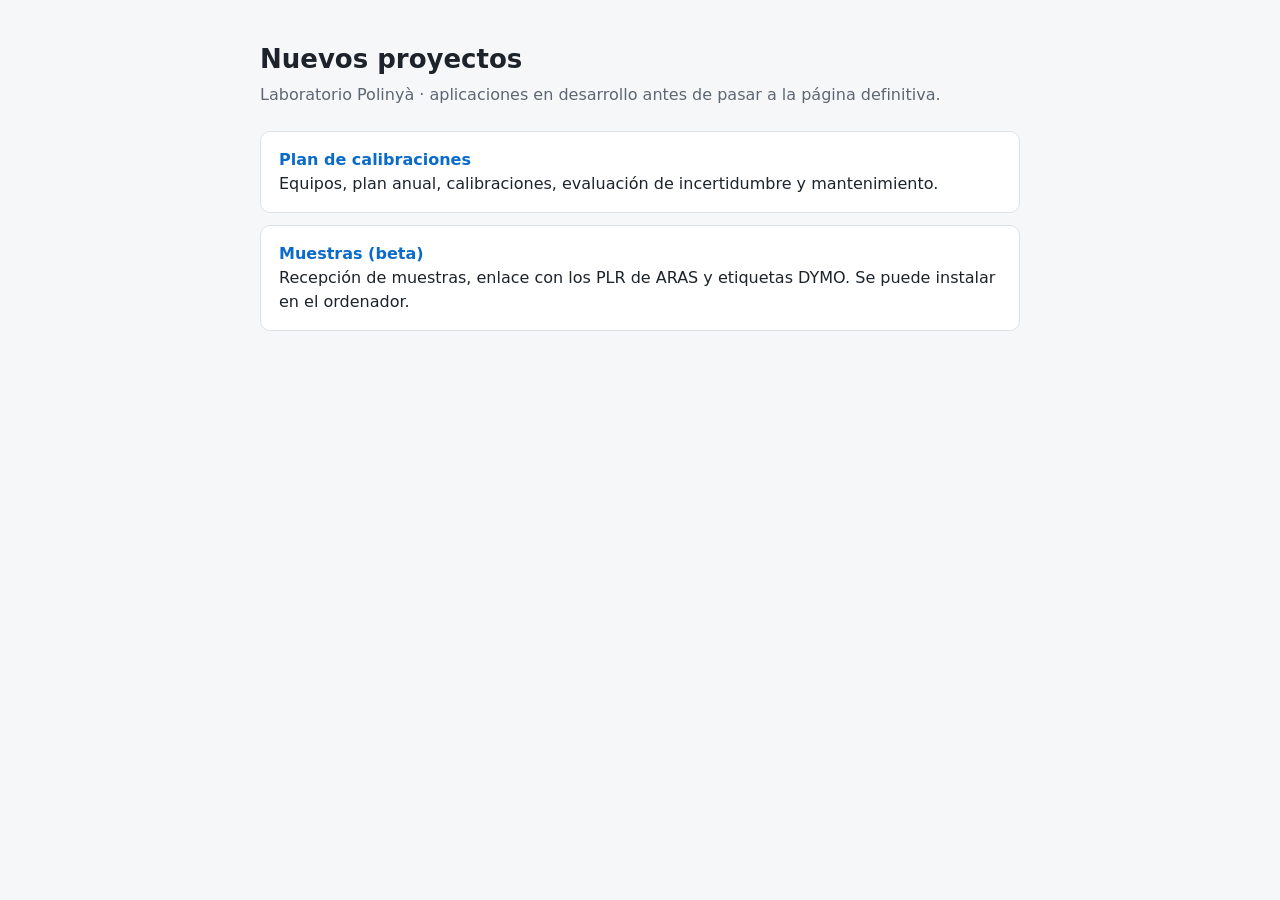
<file: index.html>
<!doctype html>
<html lang="es">
<head>
<meta charset="utf-8">
<meta name="viewport" content="width=device-width,initial-scale=1">
<title>Nuevos proyectos · Laboratorio Polinyà</title>
<style>
  :root{--bg:#f6f7f9;--card:#fff;--text:#1d232b;--muted:#5d6773;--line:#dde2e8;--accent:#0b6bcb}
  @media (prefers-color-scheme:dark){:root{--bg:#14181d;--card:#1d232b;--text:#e8ecf1;--muted:#9aa5b1;--line:#2c343e;--accent:#5aa9f2}}
  body{margin:0;background:var(--bg);color:var(--text);font:16px/1.5 system-ui,-apple-system,"Segoe UI",sans-serif}
  main{max-width:760px;margin:0 auto;padding:40px 16px}
  h1{margin:0 0 4px;font-size:26px} p{color:var(--muted);margin:0 0 24px}
  a.card{display:block;background:var(--card);border:1px solid var(--line);border-radius:10px;padding:16px 18px;margin-bottom:12px;color:inherit;text-decoration:none}
  a.card:hover{border-color:var(--accent)} a.card strong{color:var(--accent)}
</style>
</head>
<body>
<main>
  <h1>Nuevos proyectos</h1>
  <p>Laboratorio Polinyà · aplicaciones en desarrollo antes de pasar a la página definitiva.</p>
  <a class="card" href="calibraciones/"><strong>Plan de calibraciones</strong><br>Equipos, plan anual, calibraciones, evaluación de incertidumbre y mantenimiento.</a>
  <a class="card" href="muestras/"><strong>Muestras (beta)</strong><br>Recepción de muestras, enlace con los PLR de ARAS y etiquetas DYMO. Se puede instalar en el ordenador.</a>
</main>
</body>
</html>
</file>
